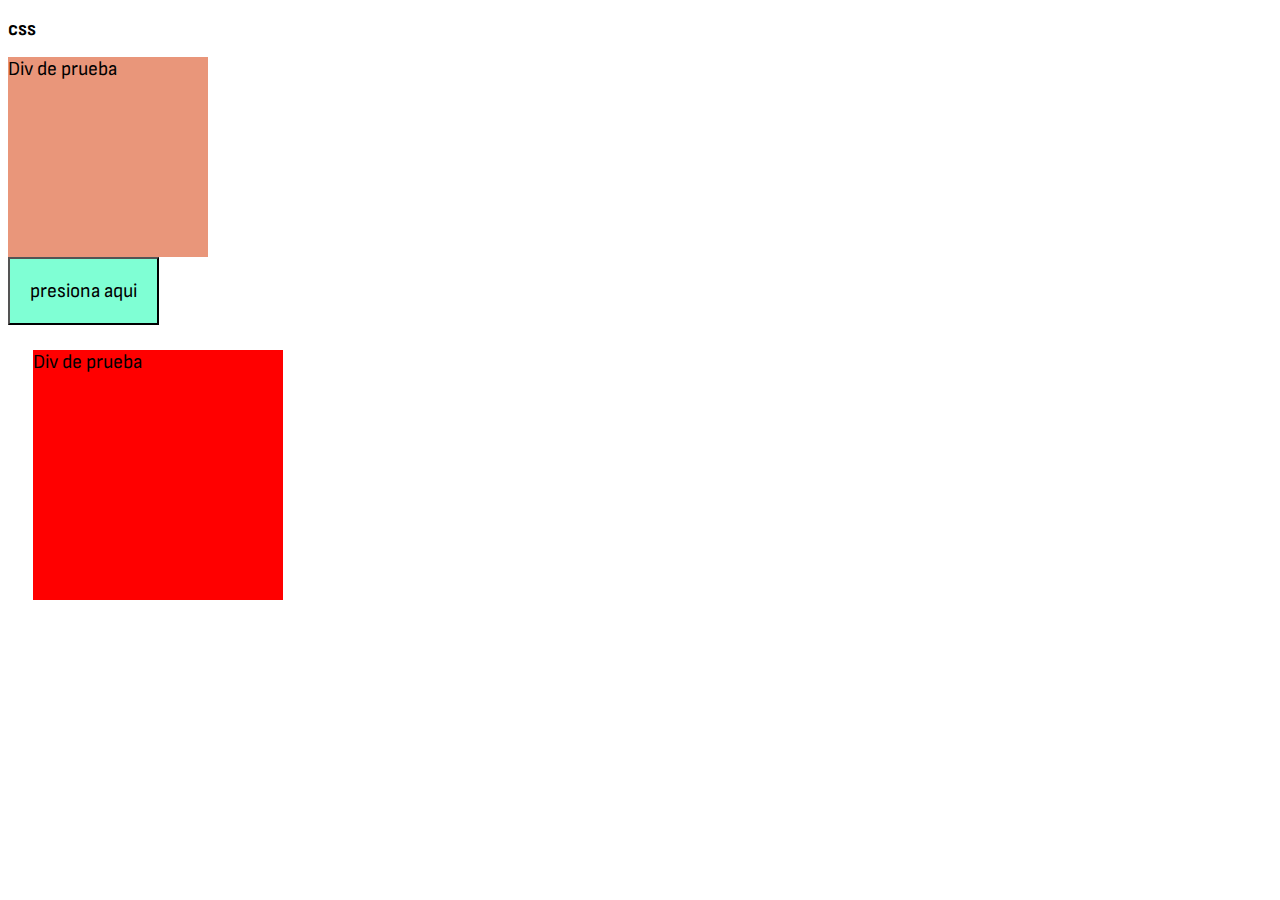
<file: index.html>
<!DOCTYPE html>
<html lang="en">
<head>
    <meta charset="UTF-8">
    <meta http-equiv="X-UA-Compatible" content="IE=edge">
    
    <link rel="stylesheet" href="style1.css">
    <link rel="stylesheet" href="https://necolas.github.io/normalize.css/8.0.1/normalize.css">
    <meta name="viewport" content="width=device-width, initial-scale=1.0">
    <link rel="preconnect" href="https://fonts.googleapis.com">
<link rel="preconnect" href="https://fonts.gstatic.com" crossorigin>
<link href="https://fonts.googleapis.com/css2?family=Montserrat+Alternates:ital,wght@0,500;0,600;0,700;1,400;1,600&family=Patrick+Hand&family=Sofia+Sans+Semi+Condensed:ital,wght@0,300;1,200&display=swap" rel="stylesheet">
    <title>APRENDIENDO CSS </title>
</head>
<body>

   
    <H2>css</H2>

   <!--div class="caja-fixed">
  Lorem ipsum dolor sit, amet consectetur adipisicing elit.
  Aut nesciunt facere deleniti blanditiis possimus provident quo! 

   </!--div>

   <div-- class="texto">
    Quia quas necessitatibus repellat. Vero, excepturi rerum modi 
    vitae temporibus non sequi dignissimos eius.
    Lorem ipsum dolor sit, amet consectetur adipisicing elit.
    Aut nesciunt facere deleniti blanditiis possimus provident quo! 
    Quia quas necessitatibus repellat. Vero, excepturi rerum modi 
    vitae temporibus non sequi dignissimos eius.
    Lorem ipsum dolor sit, amet consectetur adipisicing elit.
    Aut nesciunt facere deleniti blanditiis possimus provident quo! 
    Quia quas necessitatibus repellat. Vero, excepturi rerum modi 
    vitae temporibus non sequi dignissimos eius.
    Lorem ipsum dolor sit, amet consectetur adipisicing elit.
    Aut nesciunt facere deleniti blanditiis possimus provident quo! 
    Quia quas necessitatibus repellat. Vero, excepturi rerum modi 
    vitae temporibus non sequi dignissimos eius.
    Lorem ipsum dolor sit, amet consectetur adipisicing elit.
    Aut nesciunt facere deleniti blanditiis possimus provident quo! 
    Quia quas necessitatibus repellat. Vero, excepturi rerum modi 
    vitae temporibus non sequi dignissimos eius.
    Lorem ipsum dolor sit, amet consectetur adipisicing elit.
    Aut nesciunt facere deleniti blanditiis possimus provident quo! 
    Quia quas necessitatibus repellat. Vero, excepturi rerum modi 
    vitae temporibus non sequi dignissimos eius.
     </div-->

     <!--div-- class="contenedor1">
            <img src="https://cdn.pixabay.com/photo/2015/04/19/08/32/marguerite-729510_1280.jpg" alt="">
            ghhhhhhhhhhhhhhhhhhhhhhhh
            Lorem ipsum dolor sit, amet consectetur adipisicing elit. Aut eos sunt quaerat, ab officiis molestiae laboriosam maxime delectus labore animi! Minus quae natus magni? Explicabo voluptatibus dolores nam blanditiis aperiam!
            Lorem ipsum dolor sit amet consectetur adipisicing elit. Aliquam ad mollitia accusamus quas rerum officiis voluptatum esse culpa ipsam nam quam maxime minima facilis reprehenderit quisquam, autem deleniti incidunt ab?
            Lorem ipsum dolor sit amet consectetur adipisicing elit. Dolorum, consequatur fugiat animi laudantium eum laborum in exercitationem eaque id, harum natus nostrum minima impedit. Sed ratione alias nulla! Atque, similique?
            Lorem ipsum dolor sit amet, consectetur adipisicing elit. Voluptatum architecto excepturi dicta voluptas, alias ipsa doloremque sint quae officia ipsam numquam possimus recusandae commodi, exercitationem distinctio tempora fugit nisi est.
        </!--div-->

 
    <!--div class="texto">
        Lorem ipsum dolor sit amet consectetur adipisicing elit. Sequi explicabo ducimus, voluptate maiores consectetur blanditiis id quasi dolorem omnis voluptas ullam, inventore ab ratione ut mollitia ipsum soluta doloremque illo.

    </!--div>

    <form-- action="">
        <input type="text" placeholder="escribe aqui tu nombre">
    </form-->

    <div>
        <div class="caja1">
            Div de prueba 
        </div>
        <button>presiona aqui </button>
    </div>
    
    <div class="caja2">
        Div de prueba 
    </div>

</body>
</html>
</file>
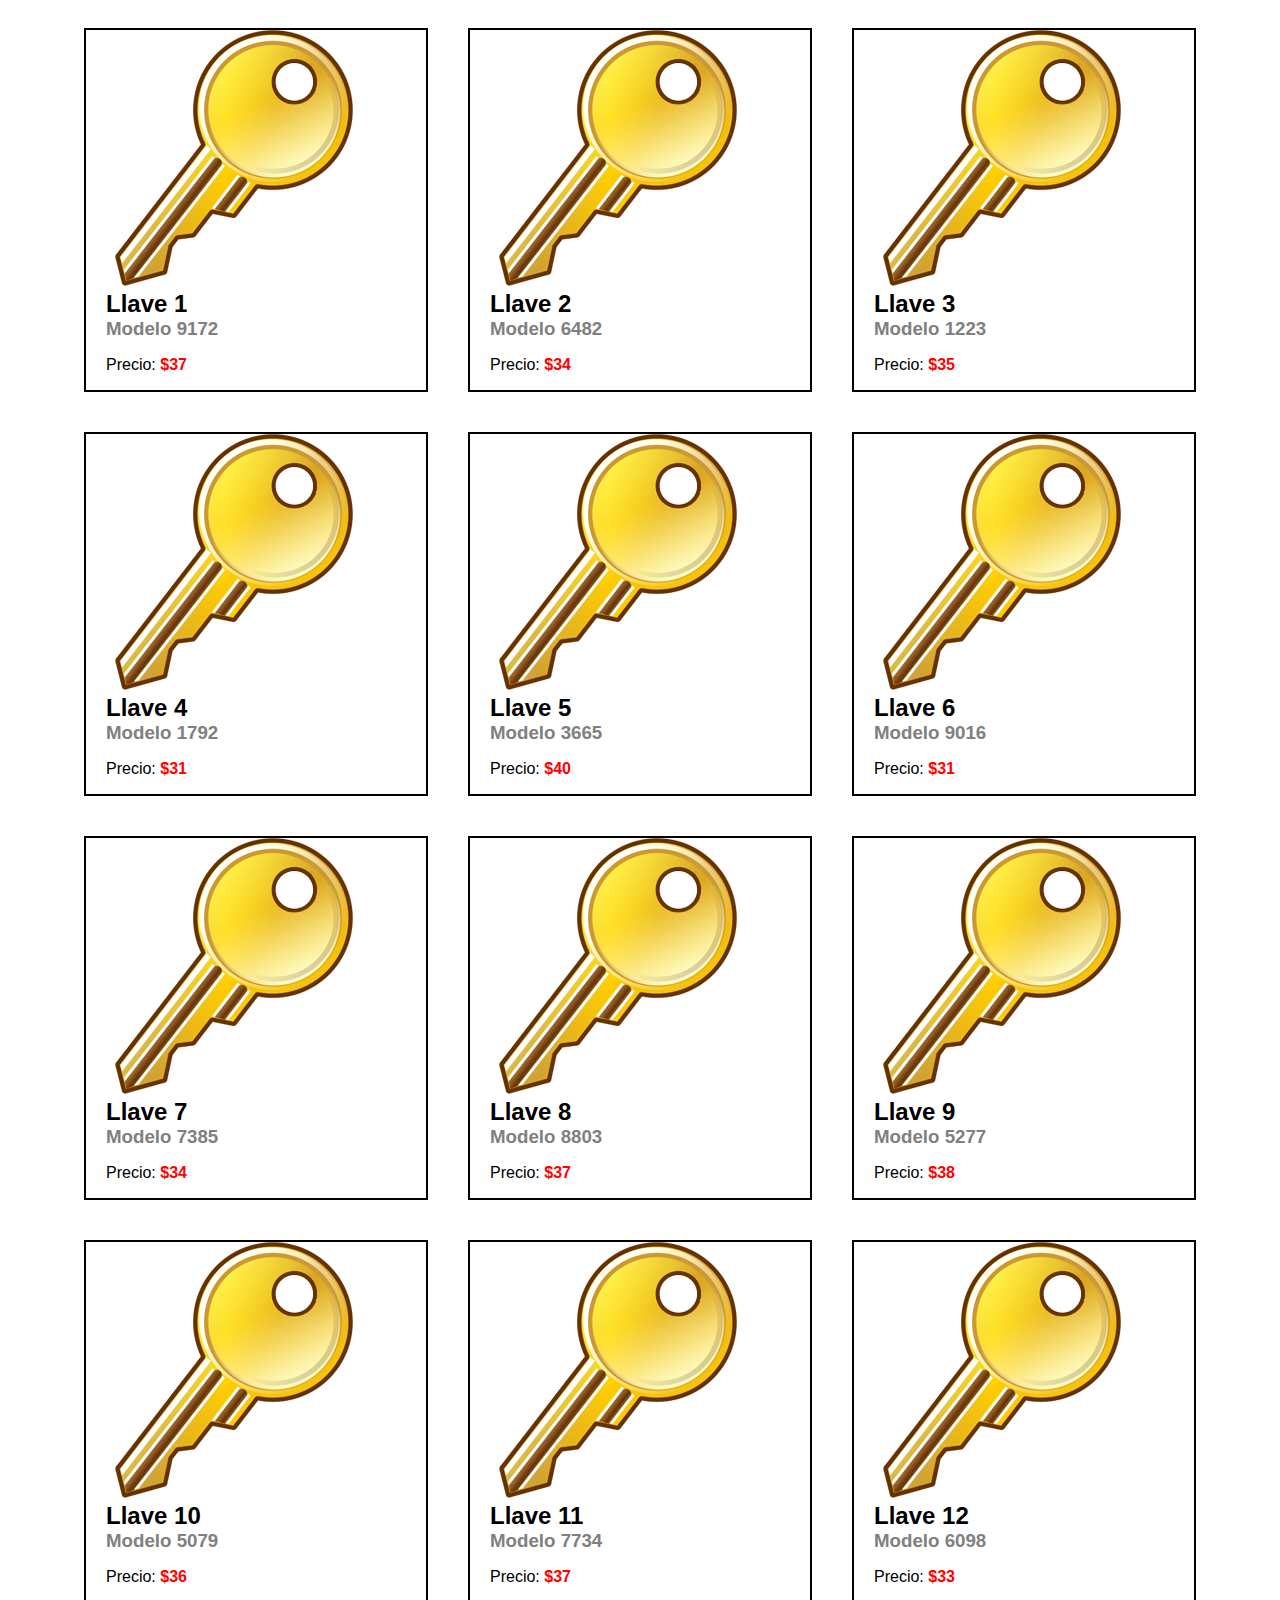
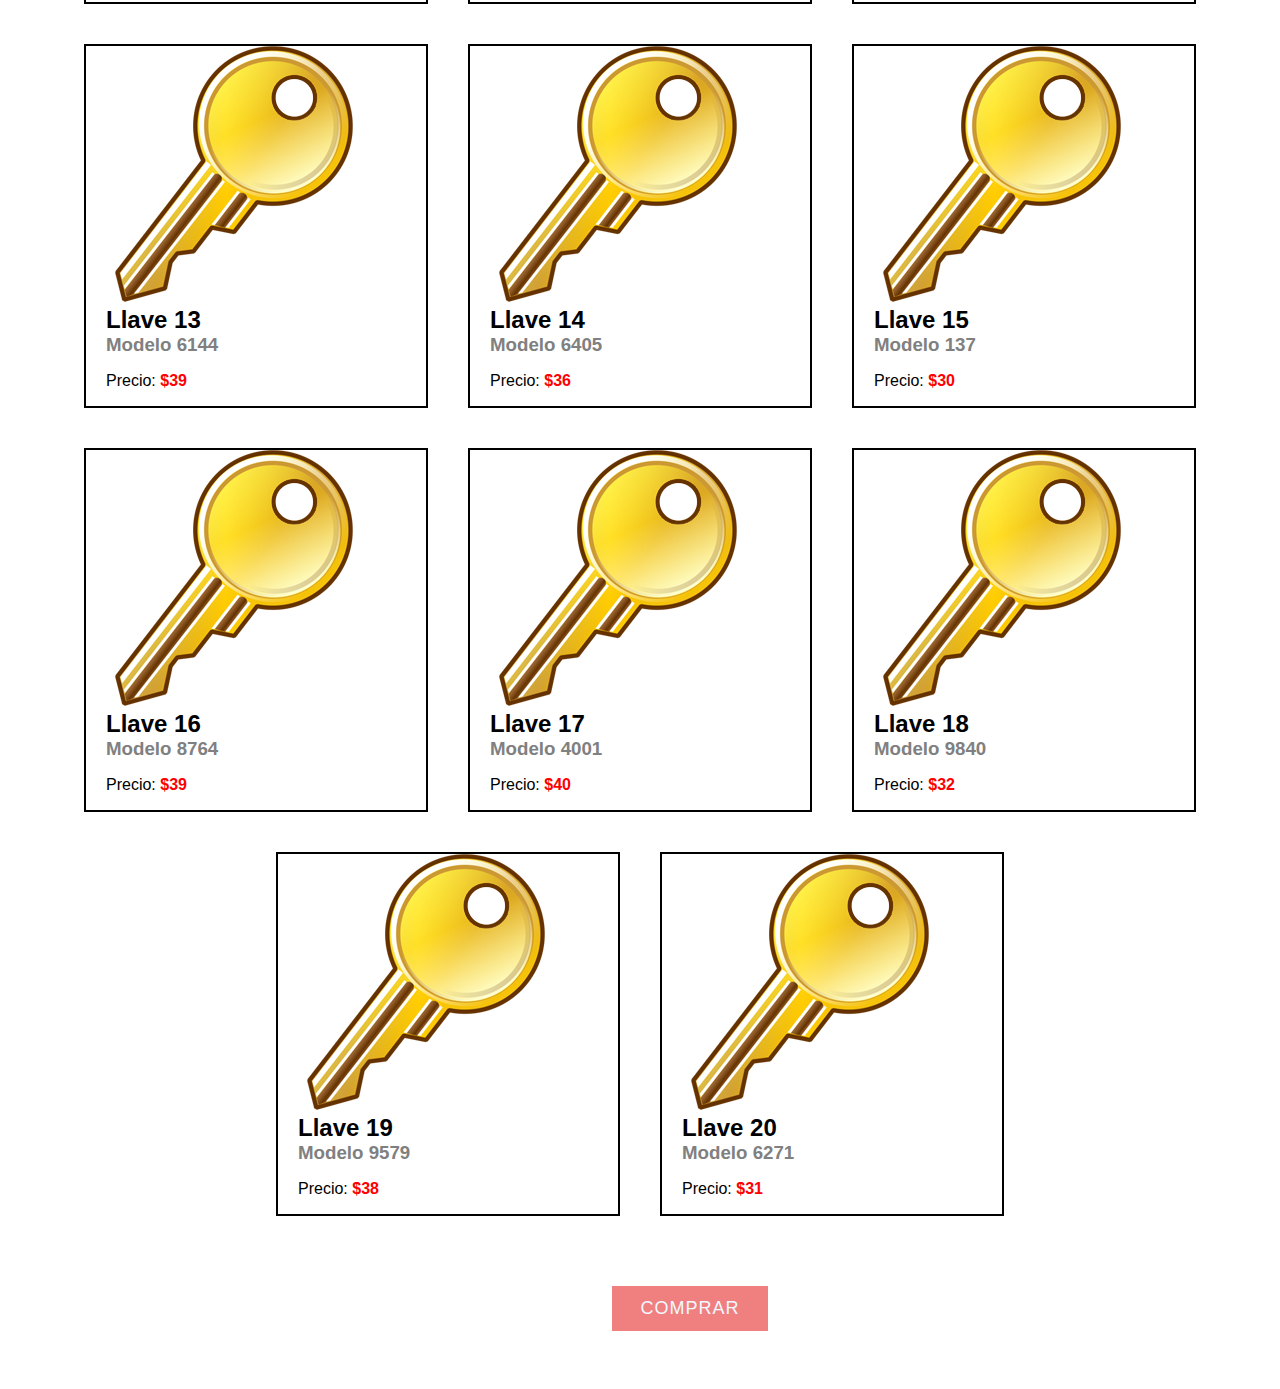
<file: coflaultimo.html>
<!DOCTYPE html>
<html lang="en">
<head>
    <meta charset="UTF-8">
    <meta http-equiv="X-UA-Compatible" content="IE=edge">
    <meta name="viewport" content="width=device-width, initial-scale=1.0">
    <title>Document</title>
    <link rel="stylesheet" href="coflaultimo.css">
</head>
<body>
    <div class="flex-container">

    </div>
    <form action="">
        <input type="hidden" name="data" value="key-data">
        <input type="submit"  value="comprar" class="send-button">
    </form>

    <script src="coflaultimo.js"></script>
    
</body>
</html>
</file>
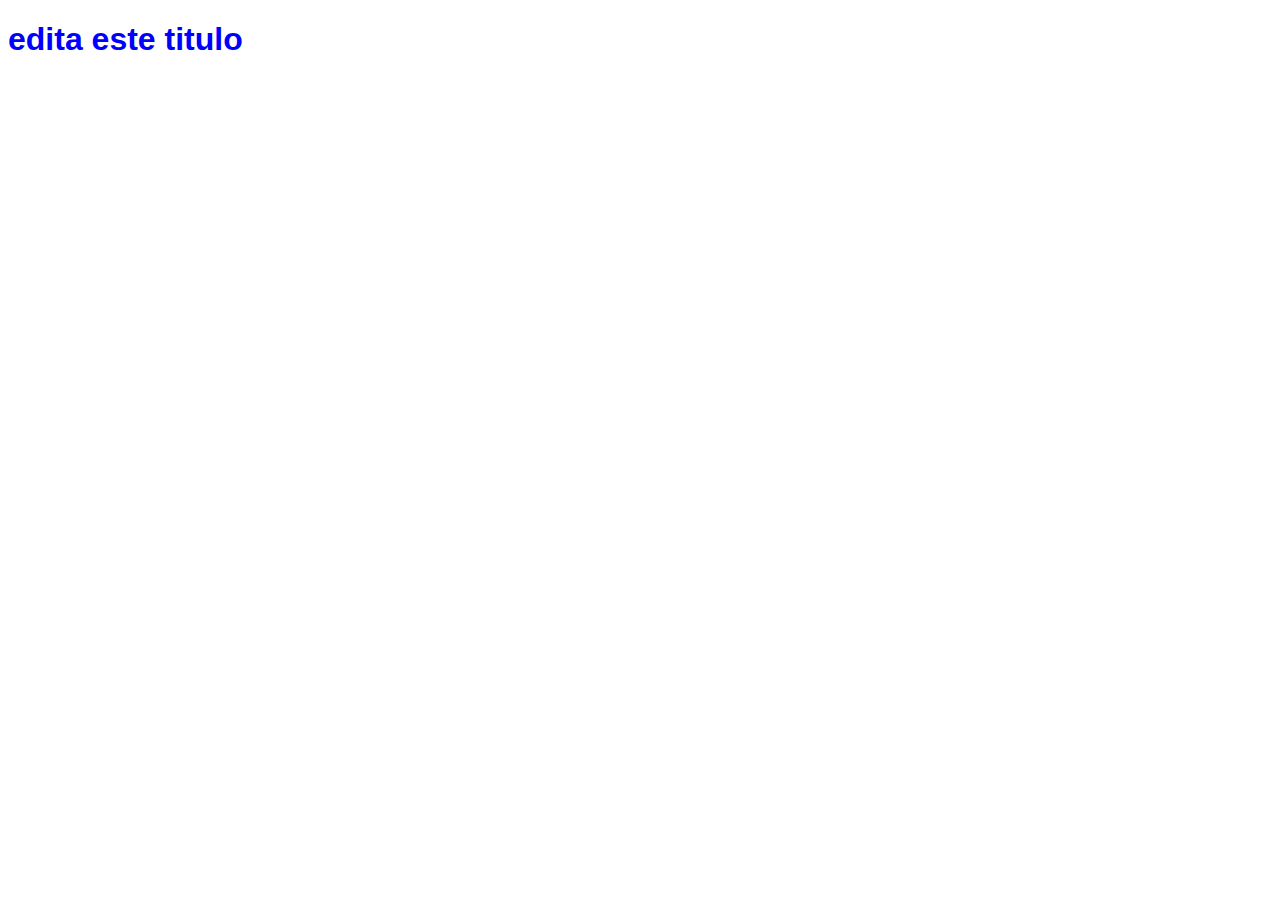
<file: junior.html>
<!DOCTYPE html>
<html lang="en">
<head>
    <meta charset="UTF-8">
    <meta http-equiv="X-UA-Compatible" content="IE=edge">
    <meta name="viewport" content="width=device-width, initial-scale=1.0">
    <link rel="stylesheet" href="dom.css">
    <title>APRENDIENDO JS</title>
    <script src="dom.js"></script>
</head>
<body>

    <!-- aplicando el DOM, dom.js <p id="parrafo">
        seguime en @VictoriaRamos
    </p> -->
    <h1 class="titulo">edita este titulo</h1>
    
</body>
</html>
</file>
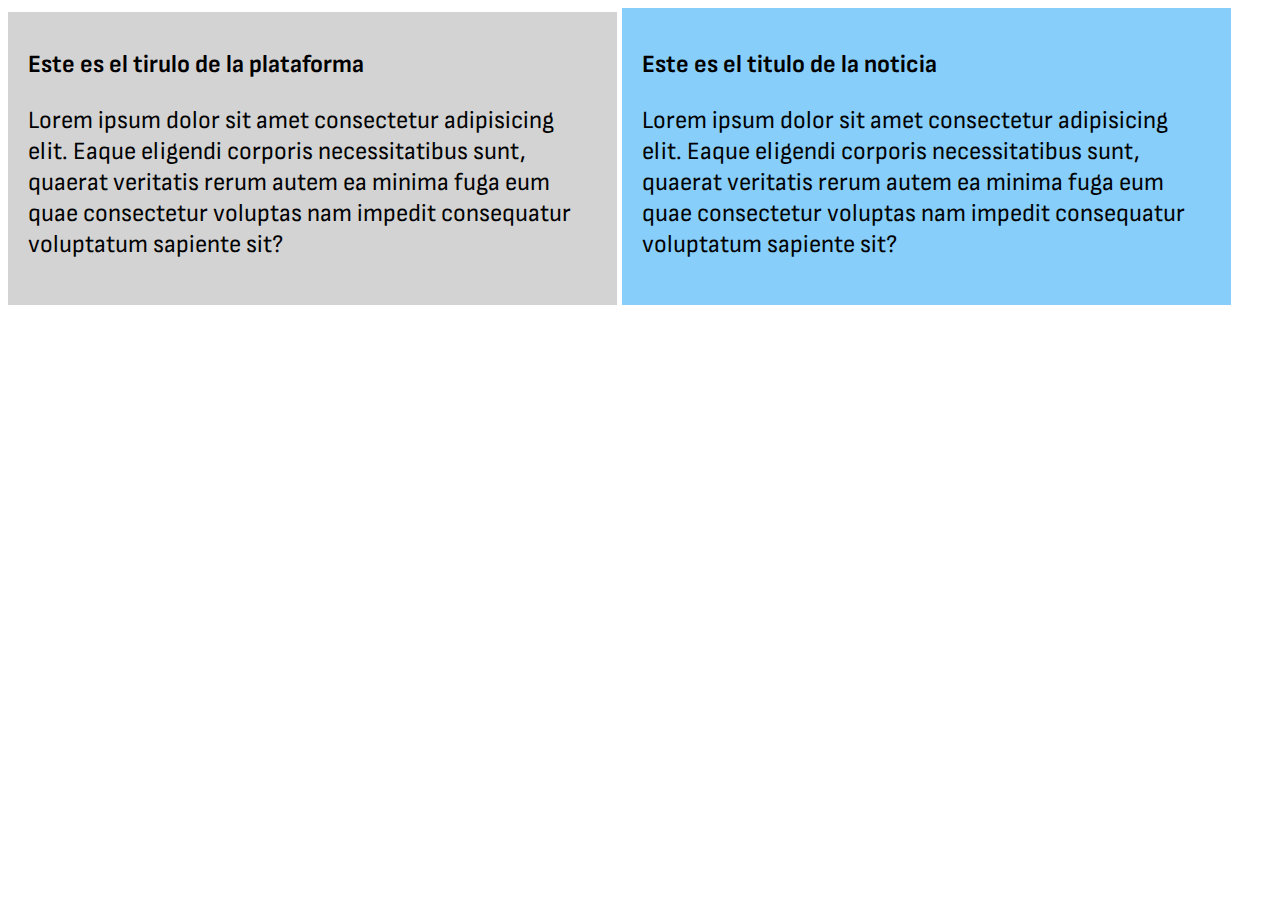
<file: responsive.html>
<!DOCTYPE html>
<html lang="en">
<head>
    <meta charset="UTF-8">
    <meta http-equiv="X-UA-Compatible" content="IE=edge">
    <meta name="viewport" content="width=device-width, initial-scale=1.0">
    <link rel="preconnect" href="https://fonts.googleapis.com">
<link rel="preconnect" href="https://fonts.gstatic.com" crossorigin>
<link href="https://fonts.googleapis.com/css2?family=Montserrat+Alternates:ital,wght@0,500;0,600;0,700;1,400;1,600&family=Patrick+Hand&family=Sofia+Sans+Semi+Condensed:ital,wght@0,300;1,200&display=swap" rel="stylesheet">
<link rel="stylesheet" href="responsive.css">
<title>reponsive </title>
</head>
<body>

    <div class="caja1">
        <h1>
            Este es el tirulo de la plataforma
        </h1>
        <p>
            Lorem ipsum dolor sit amet consectetur adipisicing elit. Eaque eligendi corporis necessitatibus sunt, quaerat veritatis rerum autem ea minima fuga eum quae consectetur voluptas nam impedit consequatur voluptatum sapiente sit?
        </p>
    </div>
    <div class="caja2">
        <h2>
            Este es el titulo de la noticia 
        </h2>
        <p>
            Lorem ipsum dolor sit amet consectetur adipisicing elit. Eaque eligendi corporis necessitatibus sunt, quaerat veritatis rerum autem ea minima fuga eum quae consectetur voluptas nam impedit consequatur voluptatum sapiente sit?
        </p>
    </div>
</body>
</html>
</file>
<file: style1.css>
/*FIXED  se queja fijo */
*{
    font-size: 20px;
    font-family:  'Montserrat Alternates', sans-serif;
    font-family: 'Patrick Hand', cursive;
    font-family: 'Sofia Sans Semi Condensed', sans-serif;;
}
.caja-fixed{
    background-color: aqua;
    position: fixed;
    top: 0px;
}

/*STYCKY lo que hace es mantener el espacio en la pag, 
lo conserva*/

/*DISPLAY
MODIFICA el comportamiento de las cajas

BLOCK una debajo de la otra, si se puede cambiar
INLINE para texto,se ponen en linea, no se modifica alto ni ancho

INLINE-BLOCK solo podes modificar los alto y ancho
y poner un elemento a la parde otro 
INLINE-BLOCK se pone una a la par de otra, uno al lado de otro

FLEX
GRID


INLINE-FLEX
INLINE-GRIDD*/


/*OVERFLOW es el scroll, lo que sobra */

/*FLOAT
float ubica un elemento al lado izquierdo o derecho */
.contenedor1{
    margin: auto;
    margin-top: 50px;
    border: 5px solid yellowgreen;
    background: lightblue;
    width: 50%;
    float: left;
    padding: 20px;
}

.contenedor1 img{
    float: left;
    width: 300px;
    margin-right: 20px;
}


/*PSEUDO-ELEMENTO NO FORMAN parte del DOM no sirven en inline solo en block*/

.texto{
    padding: 20px;

}
/*firt line se refiere a la primeea linea*/
.texto::first-line{
    color: blueviolet;
    font-size: 2em;
}

.texto::first-letter{
    color: turquoise;
    font-size: 5em;
}
/* estas 2 si forman parte del DOM SOLO ES EN BLOCK*/

form{
    margin: 100px auto;
    display: block;
    background-color: beige;
    padding: 100px;
    width: 50%;
}

inpunt{
    padding: 6px;
    width: 100%;
}

input::placeholder{
    color: blueviolet;
}

input::selection{
    color: aqua;
    background-color: blueviolet;
}

/*AFETER Y BEfore no forman parte del DOM, y son elementos en linea
BEFORE que es? y AFTER con contentr podemos agregra contenido*/



/*PSEUDO-CLASE escucha */

.caja1{
    height: 200px;
    width: 200px;
    background-color: darksalmon;
    transition: all 1s;
}

.caja1:hover{
    background: lightskyblue;
    height: 300px;
    width: 300px;
}

/*con hover tambien para botones*/
button{
    padding: 20px;
    background-color: aquamarine;
    color: black;
}

button:hover{
    padding: 20px;
    background-color: lightgrey;
    color: black;
}

/*LINK para los a para que mientras no este abierot se ponga de un color
y cuando ya este abierto de otro color */


/*active*/

.caja2{
    width: 250px;
    height: 250px;
    background: red;
    margin: 25px;
    transition: all 1s;
}

.caja2:active{
    background: blue;
    width: 500px;
}

/*FOCUS FUNCIONA Solo con inputs, cuadno tenemos el elemento sellecionado*/
/*lang para modificar el indioma pero se debe poneer (en) el lidioma*/
</file>
<file: coflaultimo.css>
.flex-container{
    display: flex;
    flex-wrap: wrap;
    justify-content: center;
    color:black;
    font-family: Verdana, Geneva, Tahoma, sans-serif;

}

.flex-item{
    flex-grow: 1;
    margin: 20px;
    max-width: 300px;
    border: 2px solid black;
    padding: 0 20px;
}

.flex-item:hover{
    border-color: red;
    box-shadow: 0px 0px 30px lightcoral ;
}
body{
    overflow-x: hidden;
}
.llave-img{
    width: 300px;
}
h2,h3{
    margin: 0;
}
h3{
    color: grey
}

p b{
    color: red
}

form{
    width: 100%;
    text-align: center;
    padding: 50px;
}

input[type="submit"]{
    background: lightcoral ;
    color: aliceblue;
    border: none;
    padding: 12px 28px;
    font-size: 18px;
    letter-spacing: 1px;
}
</file>
<file: dom.css>
body{
    color: blue;
    font-family: 'Lucida Sans', 'Lucida Sans Regular', 'Lucida Grande', 'Lucida Sans Unicode', Geneva, Verdana, sans-serif;

}
</file>
<file: responsive.css>
*{
    font-family: 'Montserrat Alternates', sans-serif;
    font-family: 'Patrick Hand', cursive;
    font-family: 'Sofia Sans Semi Condensed', sans-serif;

    font-size: 25px;
}

div{
    width: 45%;
    display: inline-block;
    padding: 20px;
    background: lightgray;
}

.caja2{
    background: lightskyblue;
}

@media only screen and (max-width: 800px){
    div{
        display: block;
        width: 100%;

    }
}
</file>
